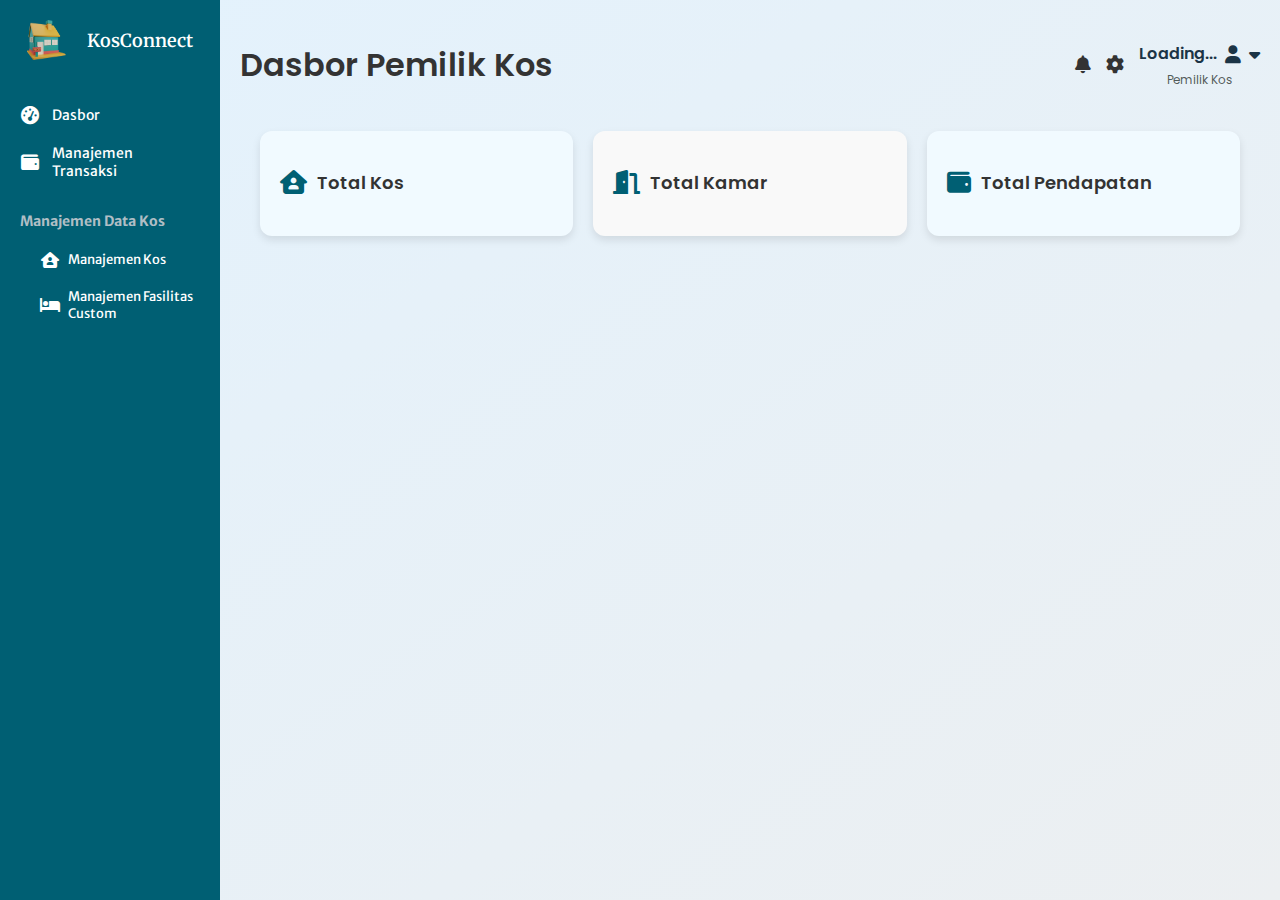
<file: index.html>
<!DOCTYPE html>
<html lang="en">
  <head>
    <meta charset="UTF-8" />
    <meta name="viewport" content="width=device-width, initial-scale=1.0" />
    <title>Dashboard | KosConnect</title>
    <link rel="shortcut icon" href="/img/logokos.png" type="image/png" />
    <link
      href="https://fonts.googleapis.com/css2?family=Signika:wght@400;600&display=swap"
      rel="stylesheet"
    />
    <link
      href="https://fonts.googleapis.com/css2?family=Poppins:wght@400;600&display=swap"
      rel="stylesheet"
    />
    <link rel="preconnect" href="https://fonts.googleapis.com" />
    <link rel="preconnect" href="https://fonts.gstatic.com" crossorigin />
    <link
      href="https://fonts.googleapis.com/css2?family=Merriweather+Sans:ital,wght@0,300..800;1,300..800&family=Merriweather:ital,wght@0,300;0,400;0,700;0,900;1,300;1,400;1,700;1,900&display=swap"
      rel="stylesheet"
    />
    <link
      href="https://cdnjs.cloudflare.com/ajax/libs/font-awesome/5.15.4/css/all.min.css"
      rel="stylesheet"
    />
    <link
      rel="stylesheet"
      href="https://cdnjs.cloudflare.com/ajax/libs/font-awesome/6.0.0-beta3/css/all.min.css"
    />
    <link rel="stylesheet" href="styles.css" />
  </head>

  <body>
    <div class="container">
      <div id="sidebar-container"></div>

      <!-- Main Content -->
      <div class="main-content">
        <div id="header-container"></div>
        <div class="dashboard-widgets">
          <div class="widget">
            <h3><i class="fas fa-house-user"></i> Total Kos</h3>
            <p class="widget-info" id="total-kos"></p>
            <!-- Placeholder Total Kos -->
          </div>
          <div class="widget">
            <h3><i class="fa-solid fa-door-open"></i> Total Kamar</h3>
            <p class="widget-info" id="total-kamar"></p>
            <!-- Placeholder Total Kamar -->
          </div>
          <div class="widget">
            <h3><i class="fas fa-wallet"></i> Total Pendapatan</h3>
            <p class="widget-info" id="total-transaksi"></p>
            <!-- Placeholder Total Transaksi -->
          </div>
        </div>
      </div>
    </div>
    <script src="js/main.js"></script>
    <script src="script.js"></script>
  </body>
</html>
</file>
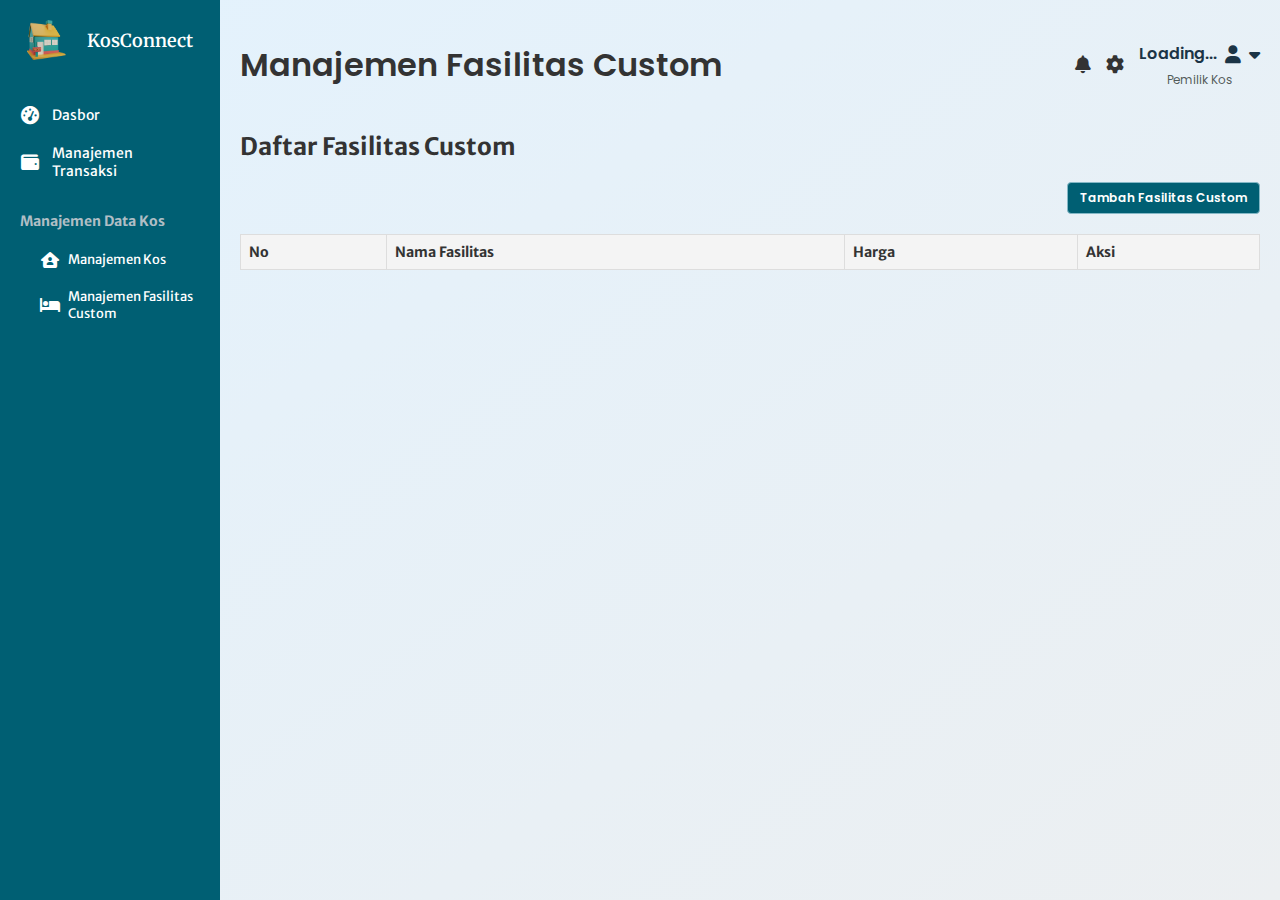
<file: custom_facility.html>
<!DOCTYPE html>
<html lang="en">

<head>
    <meta charset="UTF-8">
    <meta name="viewport" content="width=device-width, initial-scale=1.0">
    <title>Fasilitas Custom | KosConnect</title>
    <link rel="shortcut icon" href="/img/logokos.png" type="image/png">
    <link href="https://fonts.googleapis.com/css2?family=Signika:wght@400;600&display=swap" rel="stylesheet">
    <link href="https://fonts.googleapis.com/css2?family=Poppins:wght@400;600&display=swap" rel="stylesheet" />
    <link rel="preconnect" href="https://fonts.googleapis.com" />
    <link rel="preconnect" href="https://fonts.gstatic.com" crossorigin />
    <link
        href="https://fonts.googleapis.com/css2?family=Merriweather+Sans:ital,wght@0,300..800;1,300..800&family=Merriweather:ital,wght@0,300;0,400;0,700;0,900;1,300;1,400;1,700;1,900&display=swap"
        rel="stylesheet" />
    <link href="https://cdnjs.cloudflare.com/ajax/libs/font-awesome/5.15.4/css/all.min.css" rel="stylesheet">
    <link rel="stylesheet" href="https://cdnjs.cloudflare.com/ajax/libs/font-awesome/6.0.0-beta3/css/all.min.css">
    <link rel="stylesheet" href="styles.css">
</head>

<body>
    <div class="container">
       <div id="sidebar-container"></div>

      <!-- Main Content -->
      <div class="main-content">
        <div id="header-container"></div>

            <!-- Pesanan Table -->
            <div class="room-management">
                <h2>Daftar Fasilitas Custom</h2>
                <div style="text-align: right; margin-bottom: 10px;">
                    <!-- <button class="btn btn-primary">Tambah Kamar</button> -->
                    <button onclick="openPopup()" class="btn btn-primary">Tambah Fasilitas Custom</button>
                </div>
                <table>
                    <thead>
                        <tr>
                            <th>No</th>
                            <th>Nama Fasilitas</th>
                            <th>Harga</th>
                            <th>Aksi</th>
                        </tr>
                    </thead>
                    <tbody>
                    </tbody>
                </table>
            </div>
        </div>
    </div>

    <!-- Popup Tambah Fasilitas Custom -->
    <div id="popupTambahFasilitasCustom" class="popup">
        <div class="popup-content">
            <div class="popup-header">
                <h2 class="popup-title">KosConnect</h2>
                <a href="#" class="cancel-btn" onclick="closePopup(); return false;">
                    <i class="fa-solid fa-circle-xmark"></i>
                </a>
            </div>
            <h3 class="popup-subtitle">Tambah Fasilitas Custom</h3>
            <form id="formTambahFasilitasCustom" method="POST">
                <label for="namaFasilitasTambah" class="form-label">Masukkan nama fasilitas!</label>
                <input type="text" id="namaFasilitasTambah" name="name" placeholder="Nama Fasilitas" required>

                <label for="hargaFasilitasTambah" class="form-label">Masukkan harga fasilitas!</label>
                <input type="number" id="hargaFasilitasTambah" name="price" placeholder="Harga Fasilitas" required
                    min="0">

                <div class="popup-actions">
                    <button type="submit" class="btn btn-simpan">Simpan</button>
                </div>
            </form>
        </div>
    </div>

    <!-- Popup Edit Fasilitas Custom -->
    <div id="popupEditFasilitasCustom" class="popup">
        <div class="popup-content">
            <div class="popup-header">
                <h2 class="popup-title">KosConnect</h2>
                <a href="#" class="cancel-btn" onclick="closeEditPopup(); return false;">
                    <i class="fa-solid fa-circle-xmark"></i>
                </a>
            </div>
            <h3 class="popup-subtitle">Edit Fasilitas Custom</h3>
            <form id="formEditFasilitasCustom" method="POST">
                <label for="namaFasilitasEdit" class="form-label">Masukkan nama fasilitas!</label>
                <input type="text" id="namaFasilitasEdit" name="name" placeholder="Nama Fasilitas" required>

                <label for="hargaFasilitasEdit" class="form-label">Masukkan harga fasilitas!</label>
                <input type="number" id="hargaFasilitasEdit" name="price" placeholder="Harga Fasilitas" required
                    min="0">

                <div class="popup-actions">
                    <button type="submit" class="btn btn-simpan">Simpan</button>
                </div>
            </form>
        </div>
    </div>


    <script src="script.js"></script>
    <script src="js/custom_facility.js"></script>
</body>

</html>
</file>
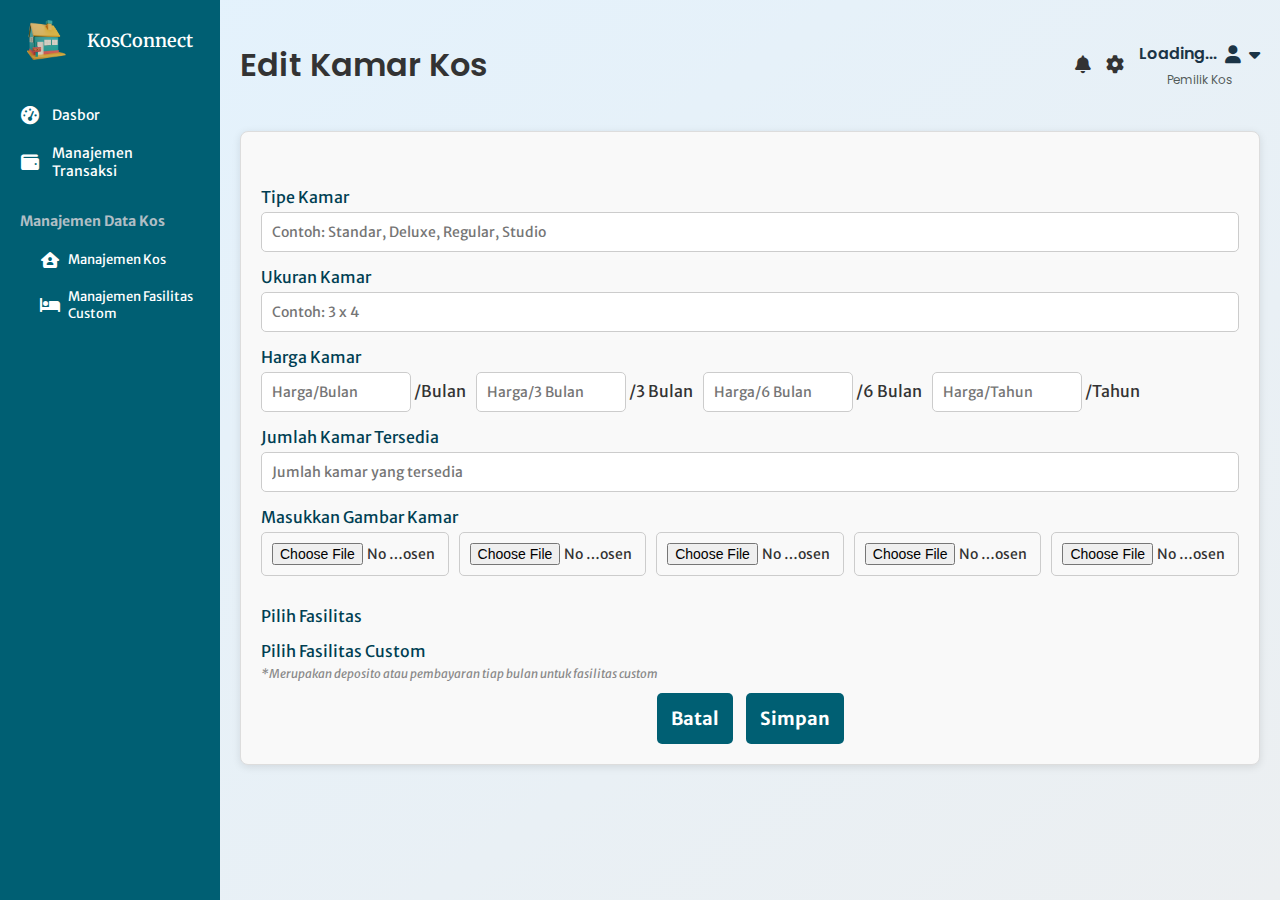
<file: edit_kamar_kos.html>
<!DOCTYPE html>
<html lang="en">
  <head>
    <meta charset="UTF-8" />
    <meta name="viewport" content="width=device-width, initial-scale=1.0" />
    <title>Edit Kamar Kos | KosConnect</title>
    <link rel="shortcut icon" href="/img/logokos.png" type="image/png" />
    <link
      href="https://fonts.googleapis.com/css2?family=Signika:wght@400;600&display=swap"
      rel="stylesheet"
    />
    <link
      href="https://fonts.googleapis.com/css2?family=Poppins:wght@400;600&display=swap"
      rel="stylesheet"
    />
    <link rel="preconnect" href="https://fonts.googleapis.com" />
    <link rel="preconnect" href="https://fonts.gstatic.com" crossorigin />
    <link
      href="https://fonts.googleapis.com/css2?family=Merriweather+Sans:ital,wght@0,300..800;1,300..800&family=Merriweather:ital,wght@0,300;0,400;0,700;0,900;1,300;1,400;1,700;1,900&display=swap"
      rel="stylesheet"
    />
    <link
      href="https://cdnjs.cloudflare.com/ajax/libs/font-awesome/5.15.4/css/all.min.css"
      rel="stylesheet"
    />
    <link
      rel="stylesheet"
      href="https://cdnjs.cloudflare.com/ajax/libs/font-awesome/6.0.0-beta3/css/all.min.css"
    />
    <link rel="stylesheet" href="styles.css" />
  </head>

  <body>
    <div class="container">
      <div id="sidebar-container"></div>

      <!-- Main Content -->
      <div class="main-content">
        <div id="header-container"></div>

        <div class="main-container">
          <div class="header" id="header"></div>
          <div class="form-container">
            <form id="formEditRoom">
              <label for="tipeKamar" class="form-label">Tipe Kamar</label>
              <input
                type="text"
                id="roomType"
                name="tipeKamar"
                placeholder="Contoh: Standar, Deluxe, Regular, Studio"
                required
              />

              <label for="ukuranKamar" class="form-label">Ukuran Kamar</label>
              <input
                type="text"
                id="size"
                name="ukuranKamar"
                placeholder="Contoh: 3 x 4"
                required
              />
              <label for="hargaKamar" class="form-label">Harga Kamar</label>
              <div class="harga-inputs">
                <div class="input-container">
                  <input
                    type="number"
                    id="hargaKamar1"
                    class="hargaKamar"
                    name="hargaKamar[]"
                    placeholder="Harga/Bulan"
                    class="form-control"
                  />
                  <span>/Bulan</span>
                </div>
                <div class="input-container">
                  <input
                    type="number"
                    id="hargaKamar2"
                    class="hargaKamar"
                    name="hargaKamar[]"
                    placeholder="Harga/3 Bulan"
                    class="form-control"
                  />
                  <span>/3 Bulan</span>
                </div>
                <div class="input-container">
                  <input
                    type="number"
                    id="hargaKamar3"
                    class="hargaKamar"
                    name="hargaKamar[]"
                    placeholder="Harga/6 Bulan"
                    class="form-control"
                  />
                  <span>/6 Bulan</span>
                </div>
                <div class="input-container">
                  <input
                    type="number"
                    id="hargaKamar4"
                    class="hargaKamar"
                    name="hargaKamar[]"
                    placeholder="Harga/Tahun"
                    class="form-control"
                  />
                  <span>/Tahun</span>
                </div>
              </div>

              <label for="kamarTersedia" class="form-label"
                >Jumlah Kamar Tersedia</label
              >
              <input
                type="number"
                id="numberAvailable"
                name="kamarTersedia"
                placeholder="Jumlah kamar yang tersedia"
                required
              />

              <label for="images" class="form-label"
                >Masukkan Gambar Kamar</label
              >
              <div class="image-inputs">
                <input
                  type="file"
                  id="images1"
                  name="images[]"
                  accept="image/*"
                  class="form-control"
                />
                <input
                  type="file"
                  id="images2"
                  name="images[]"
                  accept="image/*"
                  class="form-control"
                />
                <input
                  type="file"
                  id="images3"
                  name="images[]"
                  accept="image/*"
                  class="form-control"
                />
                <input
                  type="file"
                  id="images4"
                  name="images[]"
                  accept="image/*"
                  class="form-control"
                />
                <input
                  type="file"
                  id="images5"
                  name="images[]"
                  accept="image/*"
                  class="form-control"
                />
              </div>

              <label for="fasilitasKamar" class="form-label"
                >Pilih Fasilitas</label
              >
              <div
                id="roomFacilities"
                name="fasilitasKamar[]"
                class="checkbox-group"
              >
                <!-- Data Fasilitas akan diisi menggunakan JavaScript -->
              </div>

              <label for="fasilitasTambahan" class="form-label"
                >Pilih Fasilitas Custom</label
              >
              <div
                id="customFacilities"
                name="fasilitasTambahan[]"
                class="checkbox-group"
              >
                <!-- Data Fasilitas Tambahan akan diisi menggunakan JavaScript -->
              </div>
              <p class="fasilitas-keterangan">
                *Merupakan deposito atau pembayaran tiap bulan untuk fasilitas
                custom
              </p>

              <div class="popup-actions">
                <button type="button" class="btn btn-batal" id="btnBatal">
                  Batal
                </button>
                <button type="submit" class="btn btn-save">Simpan</button>
              </div>
            </form>
          </div>
        </div>
      </div>
    </div>

    <script src="script.js"></script>
    <script src="js/edit_kamar_kos.js"></script>
  </body>
</html>
</file>
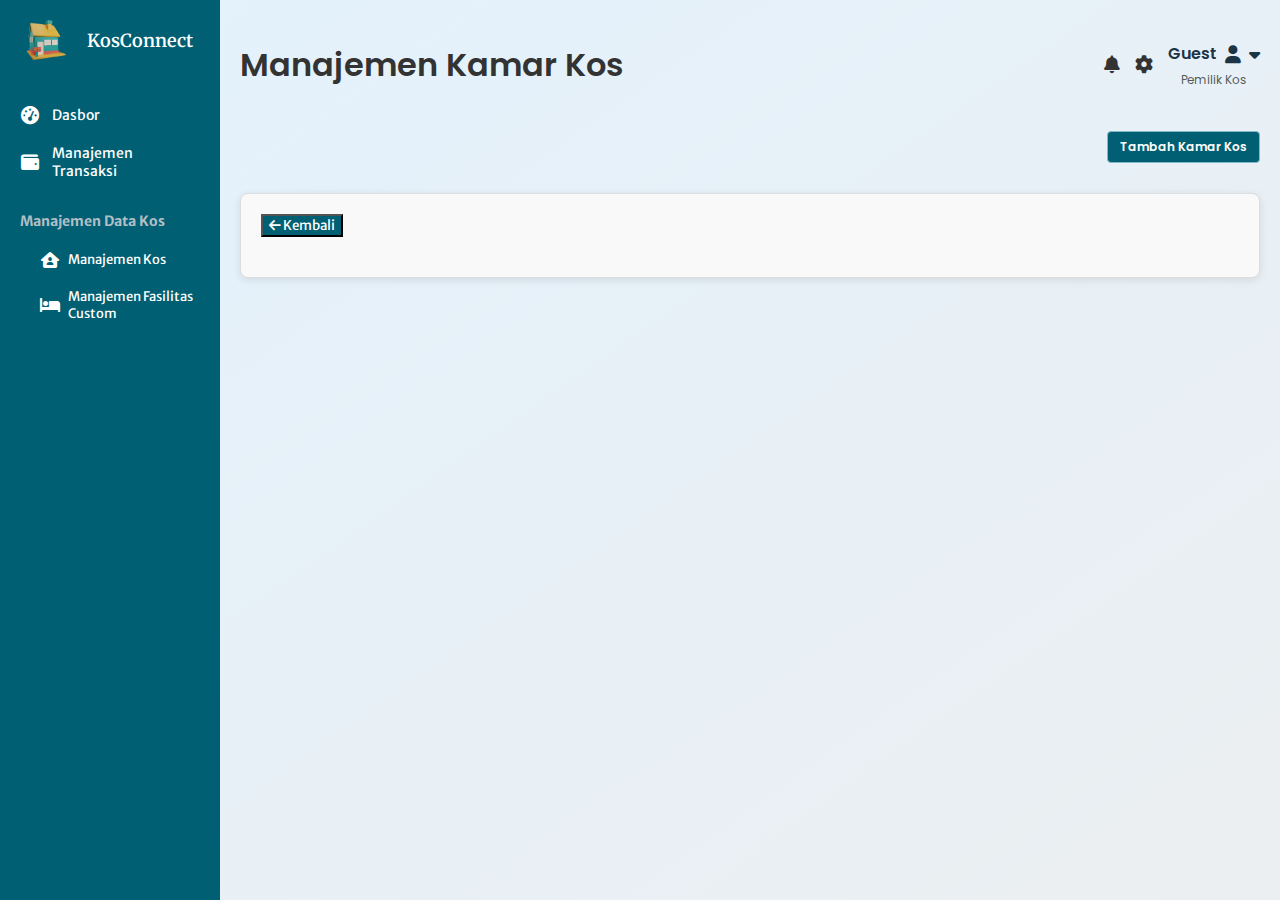
<file: manajemen_kamar_kos.html>
<!DOCTYPE html>
<html lang="en">

<head>
    <meta charset="UTF-8">
    <meta name="viewport" content="width=device-width, initial-scale=1.0">
    <title>Manajemen Kamar Kos | KosConnect</title>
    <link rel="shortcut icon" href="/img/logokos.png" type="image/png">
    <link href="https://fonts.googleapis.com/css2?family=Signika:wght@400;600&display=swap" rel="stylesheet">
    <link href="https://fonts.googleapis.com/css2?family=Poppins:wght@400;600&display=swap" rel="stylesheet" />
    <link rel="preconnect" href="https://fonts.googleapis.com" />
    <link rel="preconnect" href="https://fonts.gstatic.com" crossorigin />
    <link
        href="https://fonts.googleapis.com/css2?family=Merriweather+Sans:ital,wght@0,300..800;1,300..800&family=Merriweather:ital,wght@0,300;0,400;0,700;0,900;1,300;1,400;1,700;1,900&display=swap"
        rel="stylesheet" />
    <link href="https://cdnjs.cloudflare.com/ajax/libs/font-awesome/5.15.4/css/all.min.css" rel="stylesheet">
    <link rel="stylesheet" href="https://cdnjs.cloudflare.com/ajax/libs/font-awesome/6.0.0-beta3/css/all.min.css">
    <link rel="stylesheet" href="styles.css">
</head>

<body>
    <div class="container">
      <div id="sidebar-container"></div>

      <!-- Main Content -->
      <div class="main-content">
        <div id="header-container"></div>


            <!-- Room Management Table -->
            <div class="button-container" style="display: flex; justify-content: flex-end; margin-bottom: 20px;">
                <button class="btn btn-primary" id="btnTambahKamarKos">Tambah Kamar Kos</button>
            </div>            

            <div class="main-container">
                <div class="header" id="header">
                    <button class="btnBack" id="btnBack">
            <i class="fa-solid fa-arrow-left"></i> Kembali
          </button>
                </div>
                <div class="cards-container">
                    <!-- Card akan diisi oleh JavaScript -->
                </div>
            </div>
        </div>
        <script src="script.js"></script>
        <script src="js/manajemen_kamar_kos.js"></script>
</body>

</html>
</file>
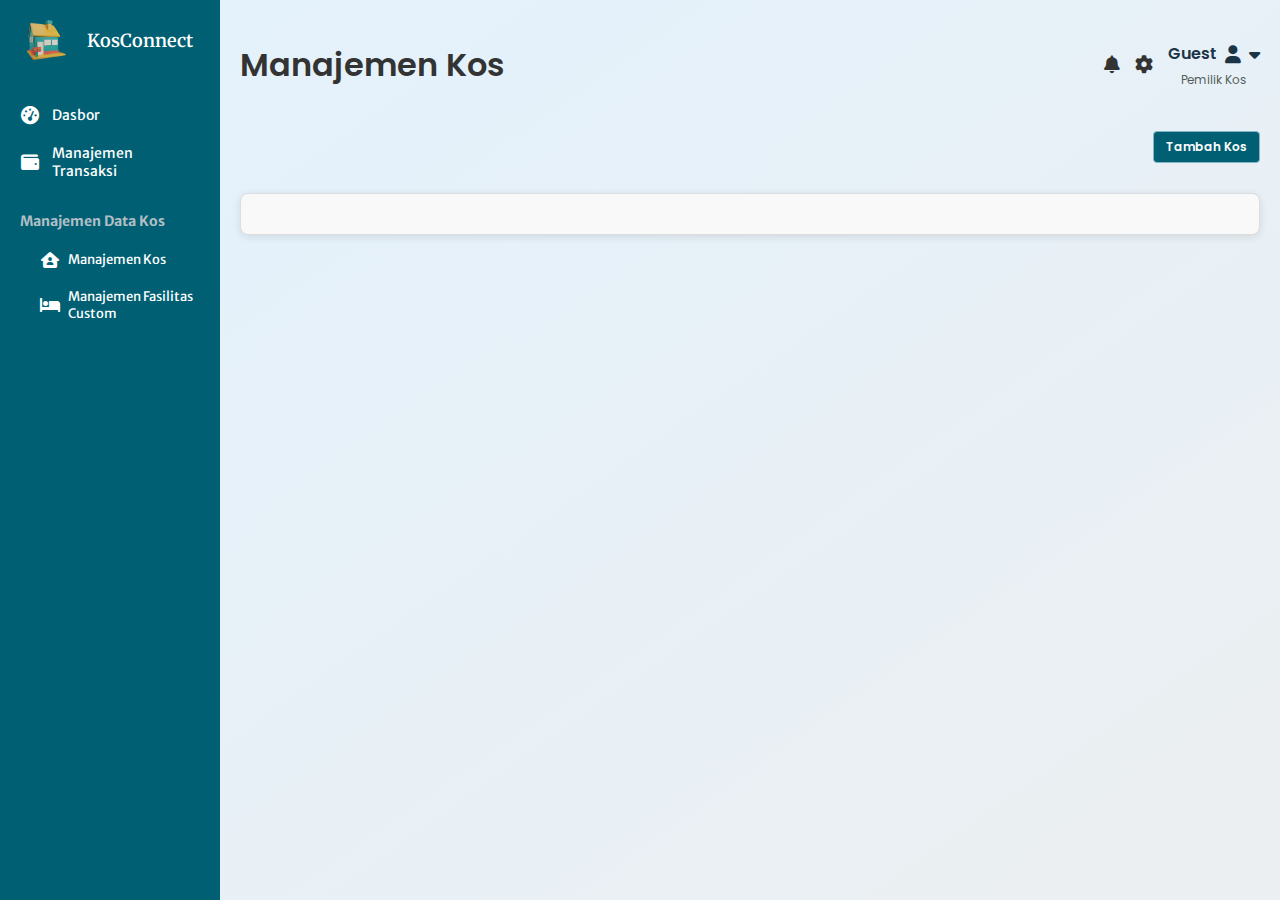
<file: manajemen_kos.html>
<!DOCTYPE html>
<html lang="en">

<head>
    <meta charset="UTF-8">
    <meta name="viewport" content="width=device-width, initial-scale=1.0">
    <title>Manajemen Kos | KosConnect</title>
    <link rel="shortcut icon" href="/img/logokos.png" type="image/png">
    <link href="https://fonts.googleapis.com/css2?family=Signika:wght@400;600&display=swap" rel="stylesheet">
    <link href="https://fonts.googleapis.com/css2?family=Poppins:wght@400;600&display=swap" rel="stylesheet" />
    <link rel="preconnect" href="https://fonts.googleapis.com" />
    <link rel="preconnect" href="https://fonts.gstatic.com" crossorigin />
    <link
      href="https://fonts.googleapis.com/css2?family=Merriweather+Sans:ital,wght@0,300..800;1,300..800&family=Merriweather:ital,wght@0,300;0,400;0,700;0,900;1,300;1,400;1,700;1,900&display=swap"
      rel="stylesheet"
    />
    <link href="https://cdnjs.cloudflare.com/ajax/libs/font-awesome/5.15.4/css/all.min.css" rel="stylesheet">
    <link rel="stylesheet" href="https://cdnjs.cloudflare.com/ajax/libs/font-awesome/6.0.0-beta3/css/all.min.css">
    <link rel="stylesheet" href="styles.css">
</head>

<body>
    <div class="container">
        <div id="sidebar-container"></div>

      <!-- Main Content -->
      <div class="main-content">
        <div id="header-container"></div>
            <!-- Room Management Table -->
            <div class="button-container" style="display: flex; justify-content: flex-end; margin-bottom: 20px;">
                <a href="tambah_kos.html">
                    <button class="btn btn-primary">Tambah Kos</button>
                </a>
            </div>

            <div class="main-container">
                <div class="cards-container">
                    <!-- Card akan diisi oleh JavaScript -->
                </div>

    <script src="script.js"></script>
    <script src="js/manajemen_kos.js"></script>
</body>

</html>
</file>
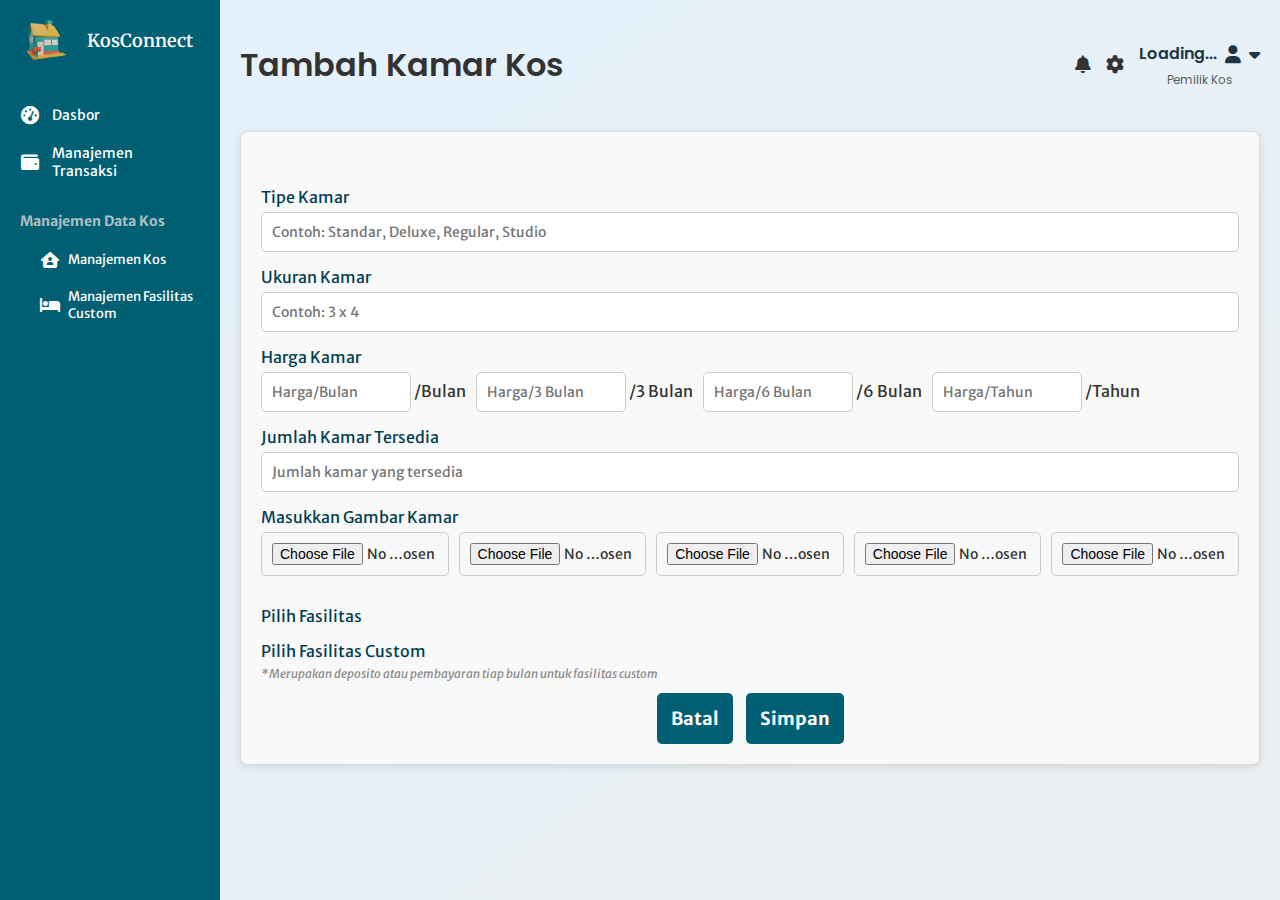
<file: tambah_kamar_kos.html>
<!DOCTYPE html>
<html lang="en">

<head>
    <meta charset="UTF-8">
    <meta name="viewport" content="width=device-width, initial-scale=1.0">
    <title>Tambah Kamar Kos | KosConnect</title>
    <link rel="shortcut icon" href="/img/logokos.png" type="image/png">
    <link href="https://fonts.googleapis.com/css2?family=Signika:wght@400;600&display=swap" rel="stylesheet">
    <link href="https://fonts.googleapis.com/css2?family=Poppins:wght@400;600&display=swap" rel="stylesheet" />
    <link rel="preconnect" href="https://fonts.googleapis.com" />
    <link rel="preconnect" href="https://fonts.gstatic.com" crossorigin />
    <link
      href="https://fonts.googleapis.com/css2?family=Merriweather+Sans:ital,wght@0,300..800;1,300..800&family=Merriweather:ital,wght@0,300;0,400;0,700;0,900;1,300;1,400;1,700;1,900&display=swap"
      rel="stylesheet"
    />
    <link href="https://cdnjs.cloudflare.com/ajax/libs/font-awesome/5.15.4/css/all.min.css" rel="stylesheet">
    <link rel="stylesheet" href="https://cdnjs.cloudflare.com/ajax/libs/font-awesome/6.0.0-beta3/css/all.min.css">
    <link rel="stylesheet" href="styles.css">
</head>

<body>
    <div class="container">
     <div id="sidebar-container"></div>
      <!-- Main Content -->
      <div class="main-content">
        <div id="header-container"></div>
            <!-- Pesanan Table -->
            <div class="main-container">
                <div class="header" id="header">
                </div>
                <div class="form-container">
                    <form id="formTambahKamar">
                        <label for="tipeKamar" class="form-label">Tipe Kamar</label>
                        <input type="text" id="tipeKamar" name="tipeKamar" placeholder="Contoh: Standar, Deluxe, Regular, Studio" 
                            required>

                        <label for="ukuranKamar" class="form-label">Ukuran Kamar</label>
                        <input type="text" id="ukuranKamar" name="ukuranKamar" placeholder="Contoh: 3 x 4" required>

                        <!-- <label for="hargaKamar" class="form-label">Harga Kamar</label>
                        <input type="number" id="hargaKamar" name="hargaKamar" placeholder="Harga per bulan" required> -->
                        <label for="hargaKamar" class="form-label">Harga Kamar</label>
                        <div class="harga-inputs">
                            <div class="input-container">
                                <input type="number" id="hargaKamar1"  class="hargaKamar" name="hargaKamar[]" placeholder="Harga/Bulan" 
                                    class="form-control">
                                <span>/Bulan</span> 
                            </div>
                            <div class="input-container">
                                <input type="number" id="hargaKamar2" class="hargaKamar" name="hargaKamar[]" placeholder="Harga/3 Bulan" 
                                    class="form-control">
                                <span>/3 Bulan</span> 
                            </div>
                            <div class="input-container">
                                <input type="number" id="hargaKamar3" class="hargaKamar" name="hargaKamar[]" placeholder="Harga/6 Bulan" 
                                    class="form-control">
                                <span>/6 Bulan</span> 
                            </div>
                            <div class="input-container">
                                <input type="number" id="hargaKamar4" class="hargaKamar" name="hargaKamar[]" placeholder="Harga/Tahun" 
                                    class="form-control">
                                <span>/Tahun</span> 
                            </div>
                        </div>

                        <label for="kamarTersedia" class="form-label">Jumlah Kamar Tersedia</label>
                        <input type="number" id="kamarTersedia" name="kamarTersedia"
                            placeholder="Jumlah kamar yang tersedia" required>

                        <!-- Input untuk gambar -->
                        <!-- <label for="imagesKamar" class="form-label">Masukkan Gambar Kamar</label>
                        <input type="file" id="imagesKamar" name="imagesKamar[]" multiple accept="image/*"
                            class="form-control"> -->

                        <label for="imagesKamar" class="form-label">Masukkan Gambar Kamar</label> 
                         <div class="image-inputs">
                            <input type="file" id="imagesKamar1" name="imagesKamar[]" accept="image/*" class="form-control"> 
                            <input type="file" id="imagesKamar2" name="imagesKamar[]" accept="image/*" class="form-control"> 
                            <input type="file" id="imagesKamar3" name="imagesKamar[]" accept="image/*" class="form-control"> 
                            <input type="file" id="imagesKamar4" name="imagesKamar[]" accept="image/*" class="form-control"> 
                            <input type="file" id="imagesKamar5" name="imagesKamar[]" accept="image/*" class="form-control"> 
                        </div>

                        <label for="fasilitasKamar" class="form-label">Pilih Fasilitas</label>
                        <div id="fasilitasKamar" name="fasilitasKamar[]" class="checkbox-group">
                            <!-- Data Fasilitas akan diisi menggunakan JavaScript -->
                        </div>

                        <label for="fasilitasTambahan" class="form-label">Pilih Fasilitas Custom</label>
                        <div id="fasilitasTambahan" name="fasilitasTambahan[]" class="checkbox-group">
                            <!-- Data Fasilitas Tambahan akan diisi menggunakan JavaScript -->
                        </div>
                        <p class="fasilitas-keterangan">*Merupakan deposito atau pembayaran tiap bulan untuk fasilitas custom

                        <div class="popup-actions">
                            <button type="button" class="btn btn-batal" id="btnBatal">Batal</button>
                            <button type="submit" class="btn btn-save">Simpan</button>
                        </div>
                    </form>
                </div>
            </div>
        </div>
    </div>

    <script src="script.js"></script>
    <script src="js/tambah_kamar_kos.js"></script>
</body>

</html>
</file>
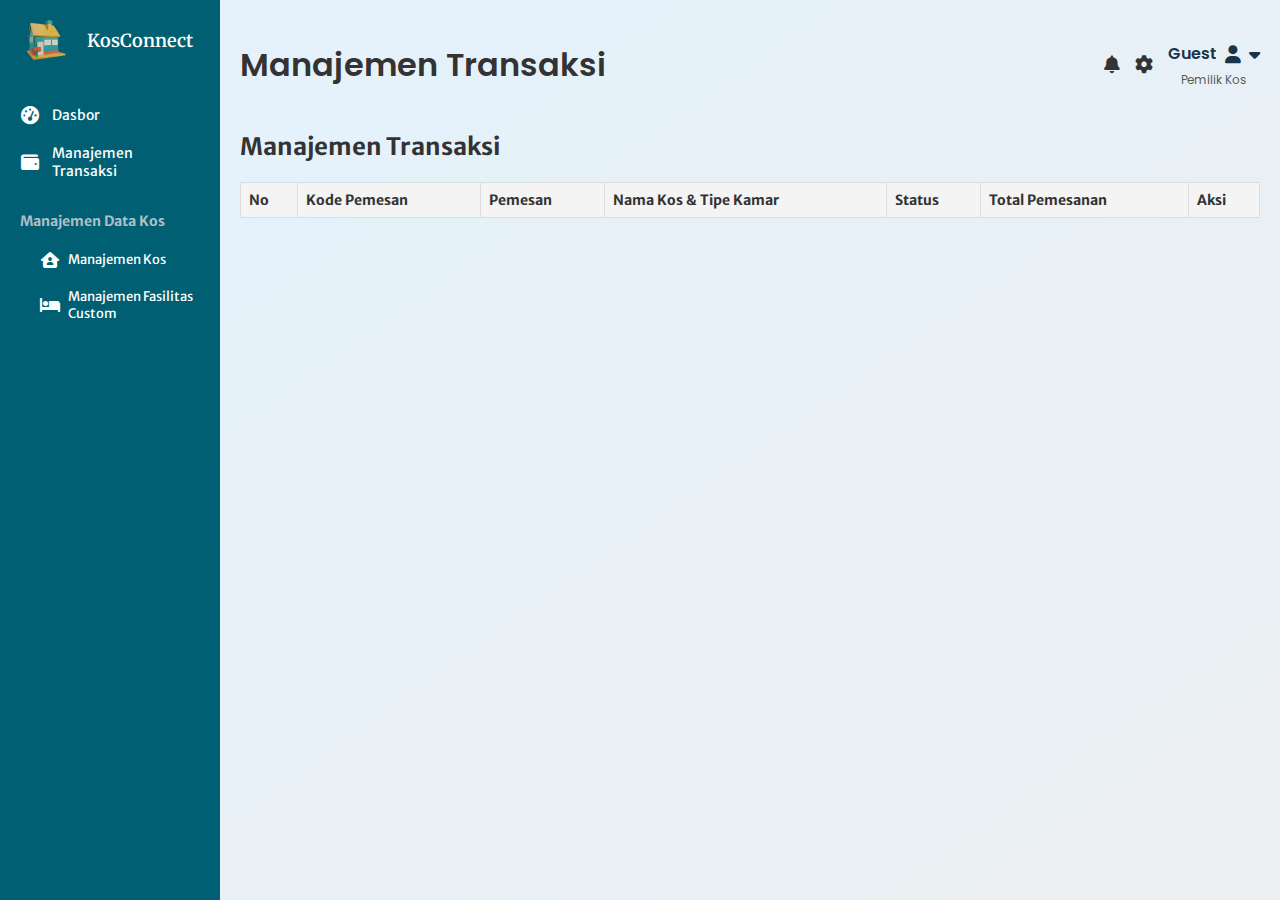
<file: transaksi.html>
<!DOCTYPE html>
<html lang="en">

<head>
    <meta charset="UTF-8">
    <meta name="viewport" content="width=device-width, initial-scale=1.0">
    <title>Transaksi | KosConnect</title>
    <link rel="shortcut icon" href="/img/logokos.png" type="image/png">
    <link href="https://fonts.googleapis.com/css2?family=Signika:wght@400;600&display=swap" rel="stylesheet">
    <link href="https://fonts.googleapis.com/css2?family=Poppins:wght@400;600&display=swap" rel="stylesheet" />
    <link rel="preconnect" href="https://fonts.googleapis.com" />
    <link rel="preconnect" href="https://fonts.gstatic.com" crossorigin />
    <link
      href="https://fonts.googleapis.com/css2?family=Merriweather+Sans:ital,wght@0,300..800;1,300..800&family=Merriweather:ital,wght@0,300;0,400;0,700;0,900;1,300;1,400;1,700;1,900&display=swap"
      rel="stylesheet"
    />
    <link href="https://cdnjs.cloudflare.com/ajax/libs/font-awesome/5.15.4/css/all.min.css" rel="stylesheet">
    <link rel="stylesheet" href="https://cdnjs.cloudflare.com/ajax/libs/font-awesome/6.0.0-beta3/css/all.min.css">
    <link rel="stylesheet" href="styles.css">
</head>

<body>
    <div class="container">
       <div id="sidebar-container"></div>

      <!-- Main Content -->
      <div class="main-content">
        <div id="header-container"></div>

            <!-- Transactions Management Table -->
            <div class="transaction-management">
                <h2>Manajemen Transaksi</h2>
                <!-- <div class="search-bar">
                    <input type="text" placeholder="Cari..." class="search-input">
                    <button class="btn search"><i class="fas fa-search"></i> </button>
                </div> -->
                <table>
                    <thead>
                        <tr>
                            <th>No</th>
                            <th>Kode Pemesan</th>
                            <th>Pemesan</th>
                            <th>Nama Kos & Tipe Kamar</th>
                            <th>Status</th>
                            <th>Total Pemesanan</th>
                            <th>Aksi</th>
                        </tr>
                    </thead>
                    <tbody>
                         <!-- Data akan dirender oleh JavaScript -->
                    </tbody>
                </table>
            </div>
        </div>
    </div>

    <script src="script.js"></script>
    <script src="js/transaksi.js"></script>
</body>

</html>
</file>
<file: styles.css>
* {
    font-family: 'Merriweather Sans', serif;
}

body {
    margin: 0;
    background: linear-gradient(to bottom right, #e3f2fd, #eceff1);
    color: #333;
}

.container {
    display: flex;
    height: 100vh;
    overflow: hidden;
}

.sidebar {
    width: 180px;
    height: 100%;
    background: #005f73;
    color: #fff;
    display: flex;
    flex-direction: column;
    padding: 20px;
    transition: width 0.3s ease;
}

.sidebar-header {
    display: flex;
    align-items: center;
    justify-content: center;
    gap: 10px;
    margin-bottom: 20px;
}

.sidebar-header i {
    font-size: 18px;
}

.sidebar-header h2 {
    font-family: 'Merriweather', serif;
    font-weight: 600;
    font-size: 18px;
    margin: 0;
}

.sidebar ul {
    list-style: none;
    padding: 0;
}

.sidebar ul li {
    margin: 0;
    padding: 10px 0;
}

.sidebar ul li a {
    color: #fff;
    text-decoration: none;
    display: flex;
    align-items: center;
    gap: 12px;
    font-size: 14px;
}

.sidebar ul li a i {
    width: 20px;
    /* Lebar tetap untuk ikon */
    text-align: center;
    /* Ratakan ikon secara horizontal */
    font-size: 18px;
    /* Ukuran ikon utama */
}

.sidebar ul li ul {
    padding-left: 15px;
}

.sidebar ul li ul li a {
    font-size: 13px;
    gap: 8px;
}

.sidebar ul li ul li a i {
    font-size: 16px;
}

.sidebar ul li a span {
    flex-grow: 1;
    /* Memastikan teks tetap berada dalam satu garis */
}

.main-content {
    flex: 1;
    padding: 20px;
    overflow-y: auto;
}

.dashboard-header {
    display: flex;
    justify-content: space-between;
    align-items: center;
    margin-bottom: 20px;
}

.dashboard-header h1 {
    font-family: 'Poppins';
    font-weight: 600;
}

.dashboard-header .header-icons {
    display: flex;
    align-items: center;
    gap: 15px;
}

.dashboard-header .header-icons a i {
    color: #333;
    /* Warna ikon di header */
    font-size: 18px;
    /* Ukuran ikon di header */
}

/* Styling untuk widget container */
.dashboard-widgets {
    display: grid;
    grid-template-columns: repeat(auto-fill, minmax(250px, 1fr));
    /* Menyesuaikan dengan lebar layar */
    gap: 20px;
    margin: 20px;
}

h1,
.widget h3 {
    font-family: 'Poppins', 'sans-serif';
    font-weight: 600;
}

/* Widget Information Text */
.widget-info {
    font-family: 'Poppins', 'sans-serif';
    font-size: 14px;
    font-weight: 400;
}

/* Styling untuk tiap widget */
.widget {
    background-color: #fff;
    padding: 20px;
    border-radius: 12px;
    box-shadow: 0px 4px 8px rgba(0, 0, 0, 0.1);
    transition: transform 0.3s ease, box-shadow 0.3s ease;
    text-align: center;
    cursor: pointer;
    overflow: hidden;
}

.widget:hover {
    transform: translateY(-5px);
    /* Efek hover untuk memberi kesan tombol */
    box-shadow: 0px 10px 20px rgba(0, 0, 0, 0.1);
}

/* Styling untuk judul widget */
.widget h3 {
    font-size: 18px;
    color: #333;
    margin-bottom: 10px;
    font-weight: 600;
    display: flex;
    align-items: center;
    gap: 10px;
    /* Memberikan jarak antara ikon dan teks */
}

.widget h3 i {
    font-size: 24px;
    /* Ukuran ikon */
    color: #005f73;
    /* Warna ikon */
}

/* Styling untuk isi widget (angka atau teks) */
.widget-info {
    font-size: 20px;
    color: #1b3446;
    font-weight: 700;
}

/* Styling untuk widget dengan warna yang lebih cerah */
.widget:nth-child(odd) {
    background-color: #f1faff;
    /* Warna latar belakang untuk widget ganjil */
}

.widget:nth-child(even) {
    background-color: #f9f9f9;
    /* Warna latar belakang untuk widget genap */
}


.user-dropdown {
    position: relative;
    display: inline-block;
    font-family: 'Poppins', sans-serif;
}

.user-info {
    display: flex;
    flex-direction: column;
    /* Nama dan role akan disusun vertikal */
    align-items: center;
    /* Meratakan elemen secara horizontal di tengah */
    color: #1b3446;
    /* Warna teks */
    cursor: pointer;
}

.user-info .top-row {
    display: flex;
    /* Nama dan ikon akan disusun horizontal */
    align-items: center;
    /* Nama dan ikon sejajar secara horizontal */
    gap: 8px;
    /* Jarak antara nama dan ikon */
}

.user-info i {
    font-size: 18px;
    color: #1b3446;
    /* Warna ikon */
}

.user-info .name {
    font-size: 16px;
    font-weight: 600;
    color: #1b3446;
    /* Warna nama */
}

.user-info .role {
    font-size: 12px;
    /* Ukuran font lebih kecil untuk role */
    color: #212925BF;
    /* Warna abu-abu muda untuk role */
    margin-top: 5px;
    /* Memberikan jarak antara nama dan role */
}

/* Dropdown and user roles */
.user-info .name,
.user-info .role {
    font-family: 'Poppins', 'sans-serif';
}

/* Dropdown */
.dropdown-menu {
    display: none;
    position: absolute;
    top: 80px;
    /* Jarak dari user info */
    right: 0;
    background: #005f73;
    padding: 5px 15px;
    /* Mengurangi padding agar kotak lebih kecil */
    border-radius: 8px;
    box-shadow: 0px 4px 6px rgba(0, 0, 0, 0.1);
    list-style: none;
    z-index: 1000;
    width: 150px;
    /* Ukuran lebar kotak dropdown */
    font-size: 12px;
    /* Mengurangi ukuran font untuk tampil lebih kecil */
}

.dropdown-menu li a {
    text-decoration: none;
    color: #fff;
    font-size: 12px;
    /* Mengurangi ukuran font agar sesuai dengan dropdown */
    display: flex;
    align-items: center;
    gap: 8px;
    font-weight: 600;
    padding: 5px 10px;
    border-radius: 4px;
    transition: background 0.3s ease;
}

.dropdown-menu li a:hover {
    background-color: #20B2AA;
    /* Warna hover */
}

/* Aturan untuk ikon di dalam dropdown */
.dropdown-menu li a i {
    color: #fff !important;
    /* Warna ikon di dropdown tetap putih */
}


.transaction-table {
    font-family: Arial, sans-serif;
    margin: 20px;
    width: 95%;
    /* Kurangi lebar tabel agar lebih kecil */
}

.transaction-table h2 {
    font-family: 'Poppins', sans-serif;
    margin-bottom: 10px;
    text-align: left;
}

.table-controls {
    display: flex;
    justify-content: space-between;
    margin-bottom: 10px;
}

table {
    width: 100%;
    border-collapse: collapse;
    font-size: 14px;
    /* Kecilkan ukuran font */
}

th,
td {
    text-align: left;
    padding: 8px;
    /* Kurangi padding agar lebih ringkas */
    border: 1px solid #ddd;
    vertical-align: top;
}

th {
    background-color: #f4f4f4;
}

td img {
    height: 30px;
    /* Kecilkan ukuran gambar */
    display: block;
    margin-bottom: 5px;
}

tbody tr:nth-child(even) {
    background-color: #f9f9f9;
}

tbody tr:hover {
    background-color: #f1f1f1;
}

.action-btn {
    background-color: #25a48a;
    border: none;
    color: white;
    padding: 3px 8px;
    /* Kurangi ukuran tombol */
    cursor: pointer;
    border-radius: 3px;
    /* Kecilkan radius tombol */
    font-size: 12px;
    /* Kecilkan ukuran teks tombol */
}

.action-btn:hover {
    background-color: #5e95a5;
}

/* search bar */
.search-bar {
    display: flex;
    justify-content: flex-end;
    align-items: center;
    margin: 20px 0;
}

.search-input {
    padding: 8px;
    border: 1px solid #ccc;
    border-radius: 5px;
    font-size: 12px;
    /* Mengurangi ukuran font */
    width: 180px;
    /* Menyesuaikan lebar input */
    margin-right: 8px;
    transition: all 0.3s ease;
}

.search-input:focus {
    border-color: #002b5b;
    outline: none;
}

.search-bar .btn {
    background-color: #005f73;
    color: white;
    padding: 8px 12px;
    /* Mengurangi padding tombol */
    border: none;
    border-radius: 5px;
    cursor: pointer;
    font-size: 12px;
    /* Menyesuaikan ukuran font tombol */
    transition: background-color 0.3s ease;
}

.search-bar .btn:hover {
    background-color: #2d4f6c;
}

.search-bar .btn i {
    margin-right: 5px;
}



/* Tombol Tambah */
.btn-primary {
    display: inline-block;
    margin-bottom: 10px;
    /* Memberikan jarak bawah antara tombol dan elemen lain */
    padding: 6px 12px;
    /* Memperkecil ukuran tombol */
    background-color: #005f73;
    color: white;
    font-family: 'Poppins', sans-serif;
    font-size: 12px;
    font-weight: 600;
    border: 1px solid #84B8C6;
    border-radius: 4px;
    cursor: pointer;
    transition: background-color 0.2s ease, color 0.2s ease;
}

.btn-primary:hover {
    background-color: white;
    color: #20B2AA;
    border: 1px solid #20B2AA;
}

.btn-primary:active {
    background-color: #5ea3b3;
    color: white;
}

/* Card */
/* General Card Style */
.main-container,
.card {
    border: 1px solid #ddd;
    padding: 20px;
    border-radius: 8px;
    box-shadow: 0 2px 8px rgba(0, 0, 0, 0.1);
    margin-bottom: 20px;
    display: flex;
    flex-direction: column;
    background: #f9f9f9;
}

.main-container .header {
    display: flex;
    justify-content: space-between;
    align-items: center;
    margin-bottom: 20px;
}

.cards-container {
    display: flex;
    gap: 20px;
    flex-wrap: wrap;
    justify-items: center;
    align-items: center;
    margin-left: 20px;
}

.card {
    border-radius: 8px;
    box-shadow: 0 2px 4px rgba(0, 0, 0, 0.1);
    overflow: hidden;
    /* Ensure image stays within card bounds */
    display: flex;
    flex-direction: column;
    /* Arrange header, content, footer vertically */
    transition: transform 0.2s ease-in-out;
    /* Add a hover effect */
    width: 100%;
    max-height: fit-content;
}

.card:hover {
    transform: scale(1.02);
    /* Scale up slightly on hover */
}

.card-header {
    /* Vertically center image and title */
    padding: 10px;
}

.card-image {
    width: 20%;
    height: 100px;
    border-radius: 10px;
    object-fit: cover;
    margin-right: 10px;
}

.card-title {
    display: flex;
    justify-content: space-around;
    max-height: 40px;
    /* Allow title to take up available space */
}

.card-header h3 {
    font-family: 'Merriweather', serif;
    color: #1b3446;
}

.card-header p {
    font-family: 'Merriweather Sans', serif;
    color: #1b3446;
    max-height: 30px;
}

.card-content {
    display: flex;
    padding: 10px;
    flex: 1;
    gap: 10px
}

.card-content div {
    background-color: #ffffff;
    padding: 10px;
    border-radius: 10px;
}


.facility-list {
    display: flex;
    flex-wrap: wrap;
    gap: 10px;
    margin-top: 10px;
}

.card-button {
    display: flex;
    gap: 10px;
    /* Distribute buttons evenly */
    padding: 10px;
    /* Add a separator line */
    border-top: #003f53 solid 5px;
}

.card .header .name {
    font-size: 16px;
    font-weight: 600;
}

.card .header .date {
    font-size: 12px;
    color: #b0bec5;
}

.card .actions {
    margin-top: 10px;
    display: flex;
    justify-content: flex-start;
    gap: 10px;
    /* Menambahkan jarak antar tombol */
}

.header {
    margin-bottom: 20px;
    /* Jarak antara header dan isi form */
}

.form-group {
    margin-bottom: 15px;
    display: flex;
    align-items: center;
    /* Untuk menyamakan posisi label dan input */
}
label {
    margin-top: 15px;
}
.form-group label {
    width: 120px;
    /* Lebar tetap untuk menyamakan label */
    font-size: 16px;
    color: #333;
}

.form-group input {
    flex-grow: 1;
    /* Mengisi ruang sisa */
    padding: 5px;
    font-size: 14px;
    border: 1px solid #ddd;
    border-radius: 4px;
}

.form-group input:focus {
    border-color: #84B8C6;
    outline: none;
    box-shadow: 0 0 5px rgba(132, 184, 198, 0.5);
}

form .btn-primary {
    margin-top: 15px;
}

.form-label {
    font-weight: bold;
    margin-bottom: 5px;
    display: block;
}

/* Style untuk input teks */
input[type="text"],
input[type="number"],
textarea,
select {
    width: 100%;
    padding: 10px;
    font-size: 14px;
    border: 1px solid #ccc;
    border-radius: 5px;
    box-sizing: border-box;
}

/* Styling untuk input file gambar */
input[type="file"] {
    width: 100%;
    padding: 10px;
    font-size: 14px;
    border: 1px solid #ccc;
    border-radius: 5px;
    box-sizing: border-box;
    margin-bottom: 15px;
}

/* Style untuk dropdown select */
select {
    -webkit-appearance: none;
    -moz-appearance: none;
    appearance: none;
    background: url('https://cdnjs.cloudflare.com/ajax/libs/font-awesome/5.15.4/svgs/solid/caret-down.svg') no-repeat right 10px center;
    background-size: 12px;
    padding-right: 30px;
    cursor: pointer;
}

/* Style untuk textarea */
textarea {
    width: 100%;
    padding: 10px;
    font-size: 14px;
    border: 1px solid #ccc;
    border-radius: 5px;
    box-sizing: border-box;
    resize: none;
    /* Disable resizing */
    margin-bottom: 15px;
}


/* Styling untuk pratinjau gambar */
.image-preview-container {
    display: flex;
    gap: 10px;
    flex-wrap: wrap;
    margin-top: 10px;
}

/* Gambar pratinjau */
.image-preview {
    width: 100px;
    height: 100px;
    object-fit: cover;
    border-radius: 5px;
    border: 1px solid #ccc;
}

/* Hover effect pada gambar */
.image-preview:hover {
    opacity: 0.8;
}

.btn-batal {
    width: 100%;
    padding: 14px;
    font-size: 18px;
    background-color: #005f73;
    color: white;
    border: none;
    border-radius: 5px;
    font-weight: bold;
    cursor: pointer;
    gap: 10px;
}

.btn-batal,
.btn-save {
    width: auto;
    /* Pastikan tombol tidak memenuhi 100% */
    padding: 14px;
    font-size: 18px;
    background-color: #005f73;
    color: white;
    border: none;
    border-radius: 5px;
    font-weight: bold;
    cursor: pointer;
}

.btn-batal {
    margin-right: 10px;
    /* Jarak antara tombol */
}

.btn-batal:hover,
.btn-simpan:hover {
    background-color: #003f53;
}

.image-inputs {
    display: flex;
    gap: 10px;
    /* Menambahkan jarak antar input */
    flex-wrap: wrap;
    /* Agar tetap responsif jika layar kecil */
}

.image-inputs input {
    flex: 1 0 18%;
    /* Setiap input mengambil 18% dari lebar kontainer */
    max-width: 300px;
}

.harga-inputs {
    display: flex;
    gap: 10px;
    /* Menambahkan jarak antar input */
    flex-wrap: wrap;
    /* Agar tetap responsif jika layar kecil */
}

.harga-inputs input {
    flex: 1 0 18%;
    /* Setiap input mengambil 18% dari lebar kontainer */
    max-width: 150px;
}

.btn-add,
.btn-edit,
.btn-delete,
.btn-lihat {
    width: 150px;
    display: inline-block;
    margin-bottom: 10px;
    /* Memberikan jarak bawah antara tombol dan elemen lain */
    padding: 6px 12px;
    font-family: 'Poppins', 'sans-serif';
    font-size: 12px;
    font-weight: 600;
    border: 1px solid #84B8C6;
    border-radius: 4px;
    cursor: pointer;
    transition: background-color 0.2s ease, color 0.2s ease;
}

.btnBack,
.btn-add,
.btn-lihat {
    /* Memperkecil ukuran tombol */
    background-color: #005f73;
    color: white;
}

.btn-delete {
    background-color: #dc3545;
    color: #f1f1f1;
}

.btn-delete:hover {
    background-color: #c12a36;
    color: white;
}

.btn-edit {
    background-color: #ffc107;
    color: #1b3446;
}

.btn-edit:hover {
    background-color: #e0a800;
    color: #1b3446;
}

.btn-add:hover,
.btn-lihat:hover {
    background-color: white;
    color: #20B2AA;
    border: 1px solid #20B2AA;
}

/* Pop UP */
.popup {
    display: none;
    position: fixed;
    top: 50%;
    left: 50%;
    transform: translate(-50%, -50%);
    background-color: #ffffff;
    padding: 20px;
    border-radius: 10px;
    box-shadow: 0 4px 8px rgba(0, 0, 0, 0.2);
    width: 400px;
    max-width: 90%;
    z-index: 1000;
}

.popup-content {
    text-align: center;
}

.popup-header {
    display: flex;
    justify-content: space-between;
    align-items: center;
    margin-bottom: 15px;
}

.popup-title {
    font-family: 'Merriweather', serif;
    font-size: 28px;
    font-weight: bold;
    margin: 0 auto;
    color: #003f53;
}

.popup-subtitle {
    font-size: 22px;
    font-weight: bold;
    margin-bottom: 15px;
    color: #20B2AA;
}

.form-label {
    display: block;
    text-align: left;
    margin-bottom: 5px;
    font-weight: normal;
    color: #003f53;
}

.popup input[type="text"] {
    width: 100%;
    padding: 12px;
    margin-bottom: 20px;
    border: 1px solid #005f73;
    border-radius: 5px;
    font-size: 16px;
    box-sizing: border-box;
    /* Pastikan padding tidak menambah ukuran */
}

.popup input[type="number"] {
    width: 100%;
    padding: 12px;
    margin-bottom: 20px;
    border: 1px solid #005f73;
    border-radius: 5px;
    font-size: 16px;
    box-sizing: border-box;
    /* Pastikan padding tidak menambah ukuran */
}

.popup .styled-select input[type="text"] {
    width: 100%;
    padding: 12px;
    margin-bottom: 20px;
    border: 1px solid #005f73;
    border-radius: 5px;
    font-size: 16px;
    box-sizing: border-box;
    appearance: none;
    /* Menghilangkan gaya default dropdown */
    background: #ffffff url('[data-uri]') no-repeat right 10px center;
    background-size: 12px 8px;
}

.popup-actions {
    text-align: center;
}

.btn-simpan {
    width: 100%;
    padding: 14px;
    font-size: 18px;
    background-color: #005f73;
    color: white;
    border: none;
    border-radius: 5px;
    font-weight: bold;
    cursor: pointer;
    gap: 10px;
}

.btn-simpan:hover {
    background-color: #003f53;
}

.cancel-btn {
    font-size: 24px;
    color: #005f73;
    text-decoration: none;
}

.cancel-btn:hover {
    color: #003f53;
    cursor: pointer;
}

.fasilitas-keterangan {
    font-size: 12px;
    color: #888;
    margin-top: 5px;
    font-style: italic;
}


/* .feedback-card .actions button {
    background-color: #84B8C6;
    color: white;
    border: none;
    padding: 8px 16px;
    border-radius: 4px;
    cursor: pointer;
}

.feedback-card .actions button:hover {
    background-color: #70a2b2;
} */

/* Responsif */
@media (max-width: 768px) {
    .sidebar {
        width: 60px;
    }

    .sidebar-header h2 {
        display: none;
    }

    .sidebar ul li a {
        justify-content: center;
        font-size: 20px;
    }

    .sidebar ul li a span {
        display: none;
    }

    .sidebar ul li a i {
        font-size: 24px;
    }

    .sidebar-header i {
        font-size: 24px;
    }

    .dashboard-widgets {
        grid-template-columns: 1fr 1fr;
        /* 2 kolom pada layar kecil */
    }
}

@media (max-width: 480px) {
    .dashboard-widgets {
        grid-template-columns: 1fr;
    }
}
</file>
